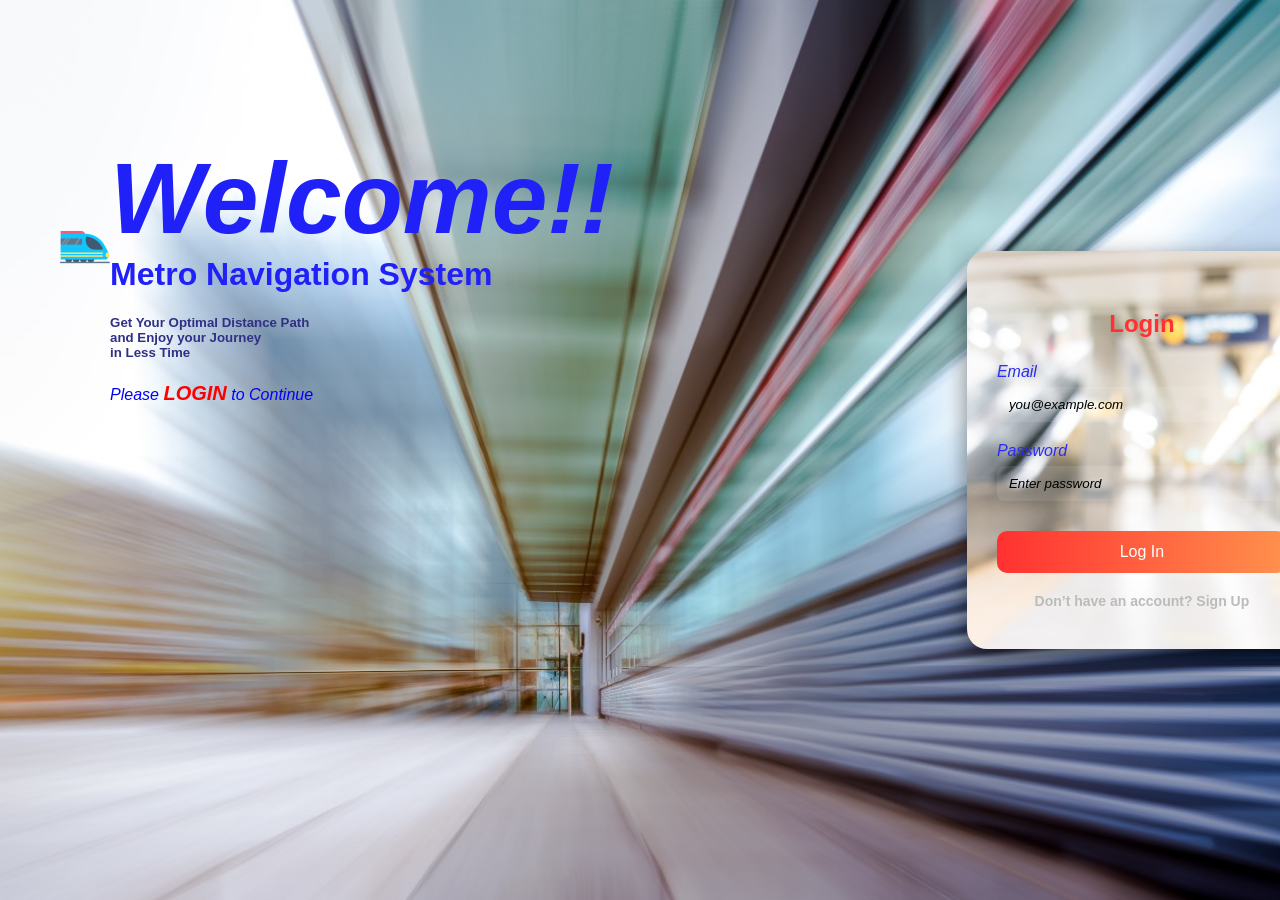
<file: index.html>
<!DOCTYPE html>
<html lang="en">
<head>
  <meta charset="UTF-8">
  <title>Metro Login Page</title>
  <style>
    * {
      box-sizing: border-box;
      font-family: 'Segoe UI', sans-serif;
    }

    body {
      margin: 0;
      padding: 0;
      /* background: linear-gradient(to right, #0f0c29, #302b63, #24243e); */
      display: flex;
      justify-content: center;
      align-items: center;
      height: 100vh;
      color: white;
      background-image: url("pic2.jpg");
      background-position: center;
      background-repeat: no-repeat;
      background-size: cover;
    }

    .container {    
      border-radius: 20px;
      box-shadow: 0 8px 25px rgba(0,0,0,0.5);
      padding: 40px 30px;
      width: 350px;
      max-width: 90%; 
      text-align: center;
      transition: 0.4s ease-in-out;
      position: relative;
      left : 25vb;
    }
    #form-container{
      background-image: url("pic1.jpg");
      background-repeat: no-repeat;
      background-position: center;
      background-size: cover;
    }

    h2 {
      margin-bottom: 25px;
      color: #ff3131;
    }

    .input-group {
      margin-bottom: 20px;
      text-align: left;
    }

    .input-group label {
      display: block;
      margin-bottom: 6px;
      color: #ddd;
    }

    .input-group input {
      width: 100%;
      padding: 10px 12px;
      border-radius: 8px;
      border: none;
      outline: none;
      background: rgba(255, 255, 255, 0.1);
      color: rgba(87, 69, 69, 0.575);
      caret-color: black;
    }

    .input-group ::placeholder {
      color: black;
      font-style: italic;
      font-weight: lighter;
    }
    .input-group label
    {
      color : rgb(44, 44, 240);
      font-family:'Franklin Gothic Medium', 'Arial Narrow', Arial, sans-serif;
      font-style: italic;
    }

    .btn {
      width: 100%;
      padding: 12px;
      background: linear-gradient(to right, #ff3131, #ff914d);
      color: white;
      border: none;
      border-radius: 10px;
      cursor: pointer;
      font-size: 16px;
      margin-top: 10px;
      transition: background 0.3s;
    }

    .btn:hover {
      background: linear-gradient(to right, #e60000, #ff7300);
    }

    .switch {
      margin-top: 20px;
      font-size: 14px;
      color: #bbb;
      cursor: pointer;
    }

    .switch:hover {
      text-decoration: underline;
      color : black;
      font-style: italic;
    }
    .switch{
      font-weight: bold; 
    }

    .hidden {
      display: none;
    }
    .l1{
      color : black;
      font-style: italic;
    }
    .I1{
      -webkit-text-fill-color: black; 
       font-weight: bold;
       font-style: italic;
    }
    .title
    { 
      border-radius: 1px solid black;
      position: relative;
      right:10vw;
      bottom: 20vh;  
    }
    .title h1{
      color : rgb(32, 32, 248);
      animation: title 2s linear infinite;
    }

    .title h5{
      color:rgb(48, 48, 132);
    }

    @keyframes title{
      0%{opacity : 1}
      50%{opacity : 0}
      100%{opacity : 1}
    }
    #welcome{
      font-size: 100px;
      font-style: italic;
    }
    .title p{
      color : blue;
      font-style: italic;
    }
    #login{
      color : red ;
      font-weight: bold;
      font-style: normal;
      font-size: 20px;
      animation: login 2s linear infinite;
      font-style: italic;
    }
   
    @keyframes login{
      0%{opacity : 1}
      50%{opacity : 0}
      100%{opacity : 1}
    }

    
   #m1{
    position: relative;
     bottom : 22.6vh;
     right : 10vw;
     animation: m1 5s linear infinite;
   }

   @keyframes m1{
     0% {left : 0;}
     100% {left : 60% ;}
   }
  </style>
</head>
<body>
  <img src ="metro1.png" id="m1" >
<div class="title">
  <h1><span id="welcome">Welcome!!</span>
    <br> Metro Navigation System</h1>
  <h5>Get Your Optimal Distance Path<br>and Enjoy your Journey<br>in Less Time<br>
  </h5>
  <p>Please <span id="login">LOGIN</span> to Continue<span id="metro"></span></p>
  
</div>

<div class="container" id="form-container">
  <h2 id="form-title">Login</h2>

  <div id="login-form">
    <div class="input-group">
      <label>Email</label>
      <input class ="I1" type="email" placeholder="you@example.com">
    </div>
    <div class="input-group">
      <label>Password</label>
      <input type="password" class ="I1" placeholder="Enter password">
    </div>
    <button class="btn">Log In</button>
    <div class="switch" onclick="toggleForm()">Don’t have an account? Sign Up</div>
  </div>

  <div id="signup-form" class="hidden">
    <div class="input-group">
      <label >Username</label>
      <input class ="I1" type="text" placeholder="Pick a username">
    </div>
    <div class="input-group">
      <label>Email</label>
      <input class ="I1" type="email" placeholder="you@example.com">
    </div>
    <div class="input-group">
      <label>Password</label>
      <input class ="I1" type="password" placeholder="Create password">
    </div>
    <button class="btn">Sign Up</button>
    <div  class="switch" onclick="toggleForm()">Already have an account? Login</div>
  </div>
</div>
<script >
  function toggleForm() {
    const login = document.getElementById('login-form');
    const signup = document.getElementById('signup-form');
    const title = document.getElementById('form-title');

    if (login.classList.contains('hidden')) {
      login.classList.remove('hidden');
      signup.classList.add('hidden');
      title.textContent = 'Login';
    } else {
      login.classList.add('hidden');
      signup.classList.remove('hidden');
      title.textContent = 'Sign Up';
    }
  }

  // Sign Up logic
  document.querySelector('#signup-form .btn').addEventListener('click', function () {
    const username = document.querySelector('#signup-form input[type="text"]').value.trim();
    const email = document.querySelectorAll('#signup-form input[type="email"]')[0].value.trim();
    const password = document.querySelectorAll('#signup-form input[type="password"]')[0].value.trim();

    if (!username || !email || !password) {
      alert("Please fill in all fields.");
      return;
    }

    // Store in localStorage
    localStorage.setItem("metroUser", JSON.stringify({ username, email, password }));
    alert("Account created successfully! Please login.");
    toggleForm();
  });

  // Login logic
  document.querySelector('#login-form .btn').addEventListener('click', function () {
    const email = document.querySelectorAll('#login-form input[type="email"]')[0].value.trim();
    const password = document.querySelectorAll('#login-form input[type="password"]')[0].value.trim();

    const storedUser = JSON.parse(localStorage.getItem("metroUser"));

    if (!storedUser) {
      alert("No user found. Please sign up first.");
      return;
    }

    if (storedUser.email === email && storedUser.password === password) {
      alert("Login successful! Welcome, " + storedUser.username);
      // You can redirect to metro dashboard here
      // window.location.href = "metro-dashboard.html";
      window.location.href="metro.html";
    } else {
      alert("Incorrect email or password.");
    }
  });
</script>


</body>
</html>
</file>
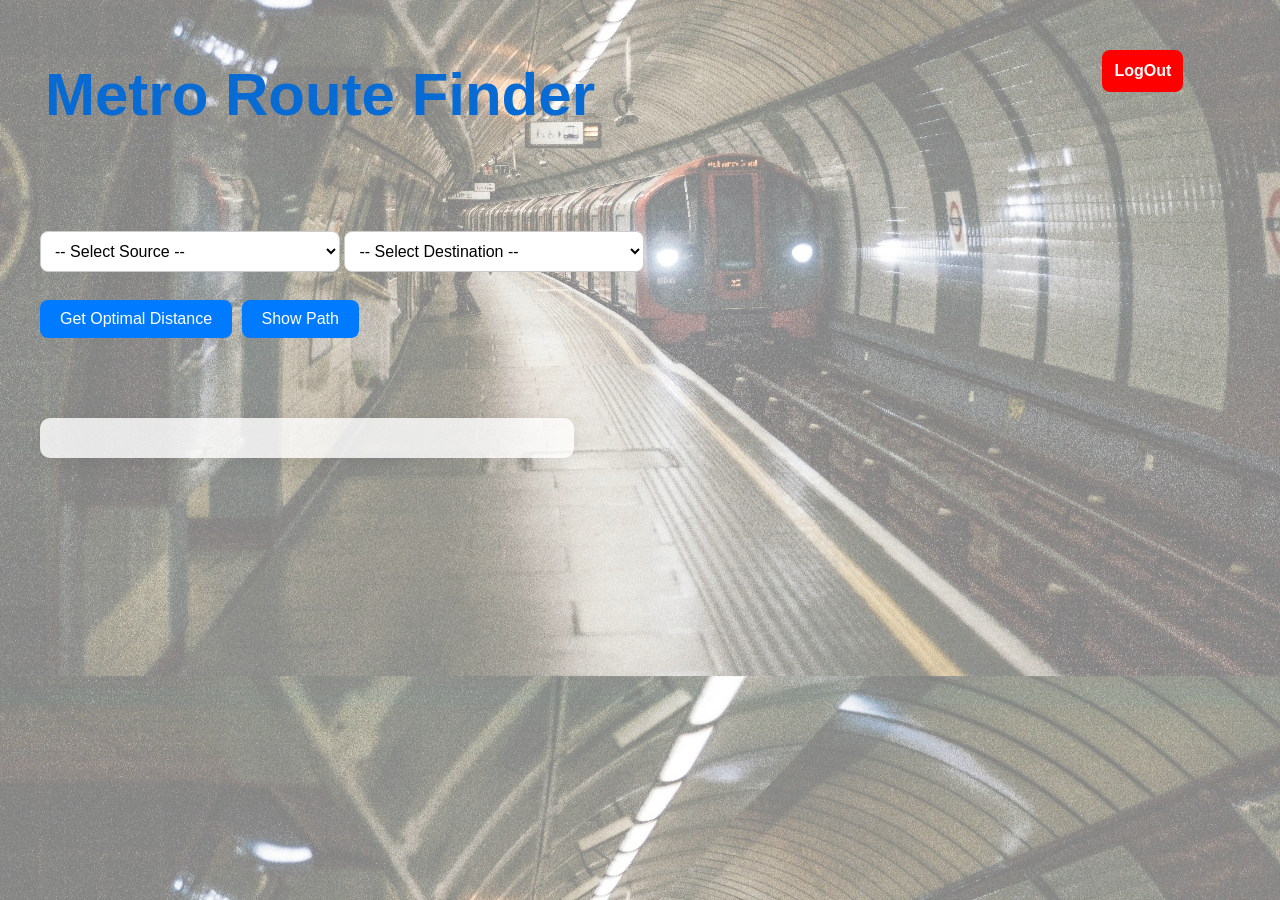
<file: metro.html>
<!DOCTYPE html>
<html lang="en">
<head>
  <meta charset="UTF-8">
  <title>Metro Navigation System App</title>
  <link rel="stylesheet" href="style.css">
</head>
<body>
  <button id="logout" onclick="logout()">LogOut</button>
  <h1>Metro Route Finder</h1>

  <!-- <label for="source">Select Source:</label> -->
  <select id="source">
    <option value="">-- Select Source --</option>
  </select>

  <!-- <label for="destination">Select Destination:</label> -->
  <select id="destination">
    <option value="">-- Select Destination --</option>
  </select>

  <br /><br />

 
  <button id="finddistance">Get Optimal Distance</button>
  <button id="path" onclick="showpath()">Show Path</button>
  <!-- <button onclick="getMinimumTime()">Get Min Time</button> -->

  <div id="result"></div>

  <script src="script.js"></script>
</body>
</html>
</file>
<file: style.css>
body {
    font-family: 'Segoe UI', Tahoma, Geneva, Verdana, sans-serif;
    /* background: linear-gradient(135deg, #e0f7fa, #ffffff); */
    background-image: url('metro3.jpg');
    background-size: cover;
    background-position: center;
    position: relative;
    margin: 0;
    padding: 40px;
    /* color: #333; */
  }
  
  body::before {
    content: '';
    position: fixed;
    top: 0; left: 0; right: 0; bottom: 0;
    background-color: rgba(255, 255, 255, 0.509);
    z-index: -1; 
  }
  
  /* Title */
  h1 {
    font-size: 60px;
    text-align: center;
    color: #086ad3;
    margin-bottom: 30px;
    animation: fadeIn 1s ease-in-out;
    position : relative;
    right : 25vw;
    bottom : 8vh;
  }
  
  /* Labels and Selects */
  label {
    display: block;
    margin: 20px 0 5px;
    font-weight: bold;
    color: #444;
  }
  
  select {
    width: 100%;
    max-width: 300px;
    padding: 10px;
    font-size: 16px;
    border: 1px solid #ccc;
    border-radius: 8px;
    background-color: #fff;
    transition: box-shadow 0.2s ease;
  }
  
  select:focus {
    outline: none;
    box-shadow: 0 0 5px rgba(0, 123, 255, 0.5);
  }
  
  /* Buttons */
  button {
    background-color: #007bff;
    color: white;
    padding: 10px 20px;
    margin: 10px 5px 0 0;
    font-size: 16px;
    border: none;
    border-radius: 8px;
    cursor: pointer;
    transition: background 0.3s ease, transform 0.2s ease;
  }
  
  button:hover {
    background-color: #0056b3;
    transform: translateY(-2px);
  }
  
  /* Result box */
  #result {
    margin-top: 80px;
    padding: 20px;
    border-radius: 10px;
    background: #ffffffcc;
    box-shadow: 0 4px 20px rgba(0, 0, 0, 0.08);
    max-width: 500px;
    margin-left: auto;
    margin-right: 52vw;
    text-align: center;
    font-size: 18px;
    line-height: 1.5;
    color: #222;
    animation: fadeIn 0.8s ease-in-out;
    font-weight: bold;
  }
  
  /* Animation */
  @keyframes fadeIn {
    from { opacity: 0; transform: translateY(10px); }
    to   { opacity: 1; transform: translateY(0); }
  }

  #logout{
    margin-left: 83vw;
    background-color: red;
    font-weight: bold;
    padding : 12px;
  }

  #logout:hover{
    padding : 15px;
  }
</file>
